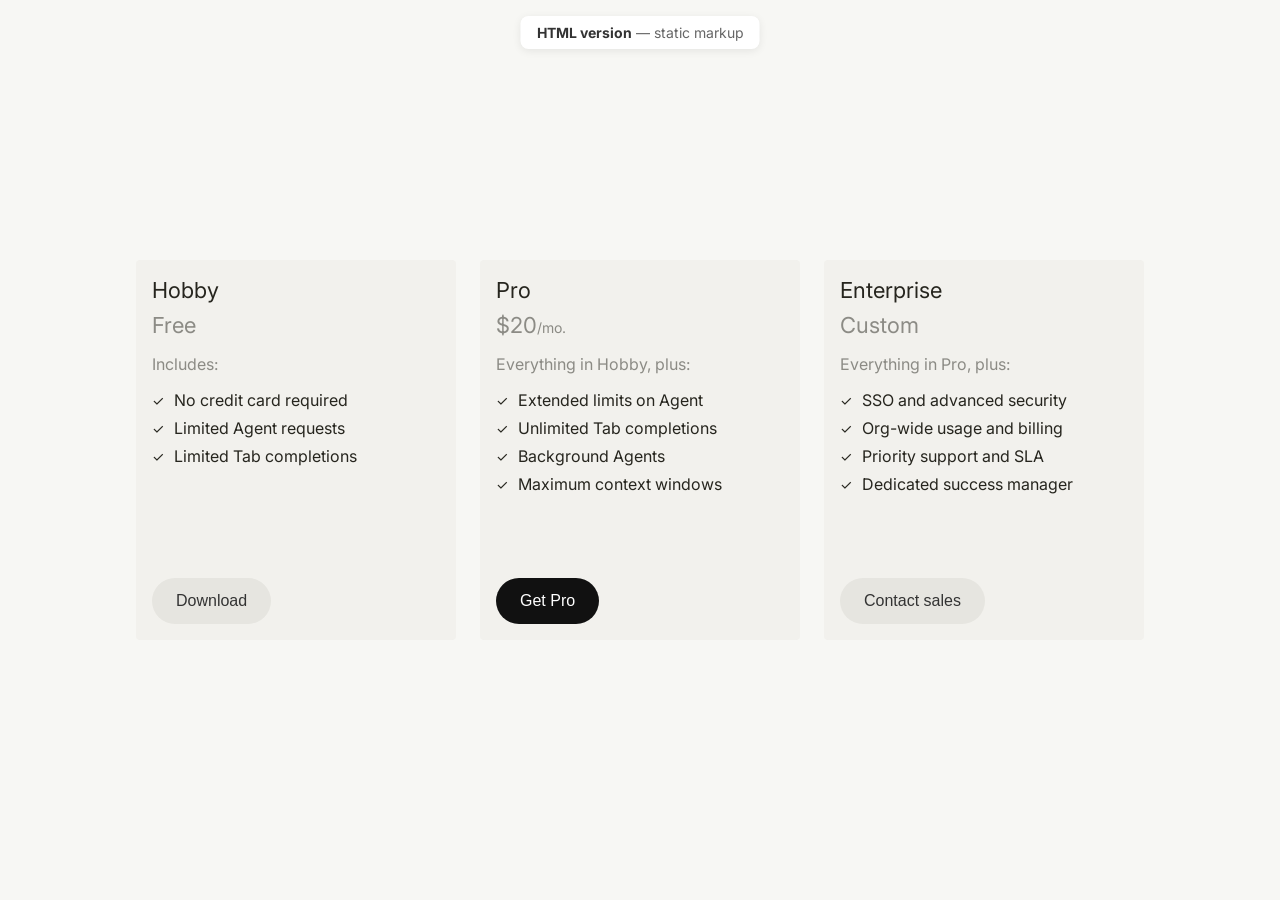
<file: index.html>
<!DOCTYPE html>
<!-- Declares HTML5; required first line for browsers. -->
<html lang="en">
<!-- lang helps screen readers and search engines use the right voice/rules. -->

<head>
    <!-- Charset: ensures special characters render correctly. -->
    <meta charset="UTF-8">
    <!-- Viewport: makes the page scale correctly on phones (no tiny desktop layout). -->
    <meta name="viewport" content="width=device-width, initial-scale=1.0">
    <!-- Browser tab / bookmark title. -->
    <title>Pricing Plans — HTML version</title>

    <!-- Fonts: warm up the connection before CSS asks for Inter (slightly faster paint). -->
    <link rel="preconnect" href="https://fonts.googleapis.com">
    <link rel="preconnect" href="https://fonts.gstatic.com" crossorigin>
    <!-- Loads Inter at weights 400–700; matches body font stack in styles.css. -->
    <link href="https://fonts.googleapis.com/css2?family=Inter:wght@400;500;600;700&display=swap" rel="stylesheet">
    <!-- All layout, color, and typography for this page live here. -->
    <link rel="stylesheet" href="styles.css">
</head>

<body>
    <!-- Fixed banner at top (see .page-label in CSS); not part of the pricing cards. -->
    <p class="page-label"><strong>HTML version</strong> — static markup</p>

    <!-- Flex row: holds the two pricing cards side by side (wraps on small screens if CSS changes). -->
    <div class="cards-container">

        <!-- Card 1: Hobby tier — title, price, feature list, then CTA pinned to bottom via flex. -->
        <div class="card">
            <div class="card-top">
                <h3 class="card-title">Hobby</h3>
                <p class="card-price">
                    <span class="card-price-amount">Free</span>
                </p>
                <div class="card-content">
                    <p class="includes-text">Includes:</p>
                    <ul class="features-list">
                        <li>
                            <span class="checkmark">✓</span>
                            No credit card required
                        </li>
                        <li>
                            <span class="checkmark">✓</span>
                            Limited Agent requests
                        </li>
                        <li>
                            <span class="checkmark">✓</span>
                            Limited Tab completions
                        </li>
                    </ul>
                </div>
            </div>
            <!-- .secondary = light pill button; pairs with .download-button in CSS. -->
            <button class="download-button secondary">Download</button>
        </div>

        <!-- Card 2: Pro tier — same structure as Hobby so CSS can reuse one card pattern. -->
        <div class="card">
            <div class="card-top">
                <h3 class="card-title">Pro</h3>
                <p class="card-price">
                    <!-- Amount + period are separate spans so price and “/mo.” can be styled differently. -->
                    <span class="card-price-amount">$20</span>
                    <span class="card-price-period">/mo.</span>
                </p>
                <div class="card-content">
                    <p class="includes-text">Everything in Hobby, plus:</p>
                    <ul class="features-list">
                        <li>
                            <span class="checkmark">✓</span>
                            Extended limits on Agent
                        </li>
                        <li>
                            <span class="checkmark">✓</span>
                            Unlimited Tab completions
                        </li>
                        <li>
                            <span class="checkmark">✓</span>
                            Background Agents
                        </li>
                        <li>
                            <span class="checkmark">✓</span>
                            Maximum context windows
                        </li>
                    </ul>
                </div>
            </div>
            <!-- .primary = dark filled pill; visual emphasis for the paid plan. -->
            <button class="download-button primary">Get Pro</button>
        </div>

        <!-- Card 3: Enterprise — same structure as Hobby/Pro; duplicate a .card block, then edit content. -->
        <div class="card">
            <div class="card-top">
                <h3 class="card-title">Enterprise</h3>
                <p class="card-price">
                    <span class="card-price-amount">Custom</span>
                </p>
                <div class="card-content">
                    <p class="includes-text">Everything in Pro, plus:</p>
                    <ul class="features-list">
                        <li>
                            <span class="checkmark">✓</span>
                            SSO and advanced security
                        </li>
                        <li>
                            <span class="checkmark">✓</span>
                            Org-wide usage and billing
                        </li>
                        <li>
                            <span class="checkmark">✓</span>
                            Priority support and SLA
                        </li>
                        <li>
                            <span class="checkmark">✓</span>
                            Dedicated success manager
                        </li>
                    </ul>
                </div>
            </div>
            <button class="download-button secondary">Contact sales</button>
        </div>
    </div>
</body>
</html>
</file>
<file: styles.css>
/* --------------------------------------------------------------------------
   Global reset
   Removes default browser spacing so padding/margins are predictable.
   box-sizing: border-box — width includes padding (easier card layouts).
   -------------------------------------------------------------------------- */
* {
    margin: 0;
    padding: 0;
    box-sizing: border-box;
}

/* --------------------------------------------------------------------------
   Page canvas
   Inter first, then system UI fonts as fallback if Google Fonts fails.
   #f7f7f4 = page background (warmer than pure gray).
   Flex centers the card row vertically and horizontally in the viewport.
   -------------------------------------------------------------------------- */
body {
    font-family: 'Inter', -apple-system, BlinkMacSystemFont, 'Segoe UI', Roboto, sans-serif;
    background-color: #f7f7f4;
    display: flex;
    justify-content: center;
    align-items: center;
    min-height: 100vh;
    padding: 20px;
}

/* --------------------------------------------------------------------------
   Card row
   Horizontal flex with 24px gutters; cards stay on one row (nowrap) at this width.
   -------------------------------------------------------------------------- */
.cards-container {
    display: flex;
    flex-direction: row;
    gap: 24px;
    flex-wrap: nowrap;
    justify-content: center;
    align-items: flex-start;
}

/* --------------------------------------------------------------------------
   Single pricing card
   Column flex so the button can sit at the bottom (margin-top: auto on button).
   #f2f1ed = slightly darker than page — subtle elevation without a hard shadow.
   320px × min 380px = fixed card footprint for consistent comparison.
   -------------------------------------------------------------------------- */
.card {
    display: flex;
    flex-direction: column;
    min-height: 380px;
    background-color: #f2f1ed;
    border-radius: 4px;
    padding: 16px;
    width: 320px;
    flex-shrink: 0;
}

/* Stacks plan name → price → features; grows with content above the CTA. */
.card-top {
    display: flex;
    flex-direction: column;
}

/* Plan name: 22/28 type scale, near-black #26251e, regular weight for a calm headline. */
.card-title {
    font-size: 22px;
    line-height: 28px;
    font-weight: 400;
    color: #26251e;
    margin-bottom: 8px;
}

/* Price row: baseline-aligned so numbers and suffix line up cleanly. */
.card-price {
    font-size: 20px;
    color: rgba(38, 37, 30, 0.5);
    display: inline-flex;
    align-items: baseline;
}

/* Main price figure; same muted brown at 50% opacity as supporting text. */
.card-price-amount {
    font-size: 22px;
    font-weight: 400;
    color: rgba(38, 37, 30, 0.5);
}

/* “/mo.” etc. — smaller than amount for hierarchy. */
.card-price-period {
    font-size: 14px;
    color: rgba(38, 37, 30, 0.5);
}

/* Space below features before the button (pushes visual breathing room). */
.card-content {
    margin-bottom: 32px;
}

/* “Includes:” label — muted, sits between price and bullet list. */
.includes-text {
    font-size: 16px;
    color: rgba(38, 37, 30, 0.5);
    margin: 16px 0px;
}

/* Custom bullets: native list markers removed; we use ✓ in the markup instead. */
.features-list {
    list-style: none;
    padding: 0;
}

/* Each row: flex aligns checkmark + text on one line; 8px vertical rhythm. */
.features-list li {
    display: flex;
    align-items: center;
    margin-bottom: 8px;
    font-size: 16px;
    color: #26251e;
}

/* Check glyph: slightly smaller than body, fixed right margin for alignment column. */
.checkmark {
    color: #26251e;
    font-size: 14px;
    margin-right: 10px;
    font-weight: 400;
}

/* --------------------------------------------------------------------------
   CTAs (shared)
   Pill shape (999px radius), sits at card bottom via margin-top: auto.
   Default fill #e6e5e0 — secondary / neutral action.
   -------------------------------------------------------------------------- */
.download-button {
    margin-top: auto;
    width: fit-content;
    background-color: #e6e5e0;
    border: none;
    border-radius: 999px;
    padding: 14px 24px;
    font-size: 16px;
    font-weight: 500;
    color: #333;
    cursor: pointer;
    transition: background-color 0.2s ease;
}

.download-button:hover {
    background-color: #D8D6CE;
}

.download-button:active {
    background-color: #D8D6CE;
}

/* Primary variant: high contrast for the paid plan (white text on #111). */
.download-button.primary {
    background-color: #111;
    color: #fff;
}

.download-button.primary:hover {
    background-color: #333;
}

.download-button.primary:active {
    background-color: #333;
}

.download-button.tertiary {
    background-color: transparent;
    border: 1px solid #c1bfb8;
    color: #333;
}

.download-button.tertiary:hover {
    background-color: #e6e5e0;
}

.download-button.tertiary:active {
    background-color: #f2f1ed;
}
/* --------------------------------------------------------------------------
   Page label (HTML version badge)
   Fixed to viewport top-center; white chip + soft shadow so it floats over content.
   -------------------------------------------------------------------------- */
.page-label {
    position: fixed;
    top: 16px;
    left: 50%;
    transform: translateX(-50%);
    font-size: 14px;
    color: #666;
    background: #fff;
    padding: 8px 16px;
    border-radius: 8px;
    box-shadow: 0 2px 8px rgba(0,0,0,0.08);
}

.page-label strong {
    color: #333;
}
</file>
